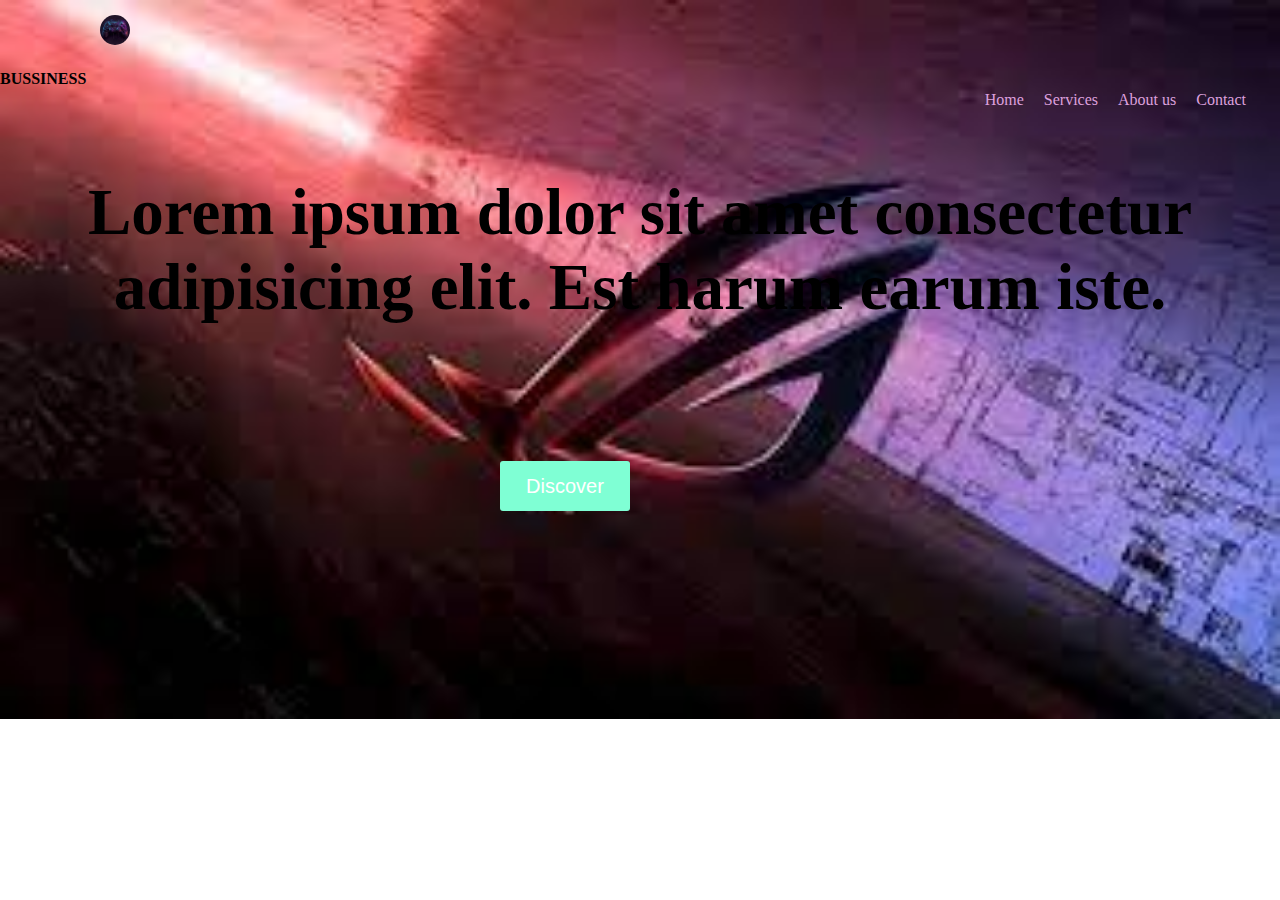
<file: css/index.html>
<!DOCTYPE html>
<html lang="en">
<head>
    <meta charset="UTF-8">
    <meta name="viewport" content="width=device-width, initial-scale=1.0">
    <title>Document</title>
    <link rel="shortcut icon" href="Photox.jpg" type="image/x-icon">   
    <link rel="stylesheet" href="style.css">
</head>
<body>
    <div>
        <div>
            <img src="down.jpg" alt="logo">
            <h4>BUSSINESS</h4>
        </div>

        <div>
            <nav>
                <ul>
                    <li>Home</li>
                    <li>Services</li>
                    <li>About us</li>
                    <li>Contact</li>
                </ul>
            </nav>
        </div>

        <h4 id="desc">Lorem ipsum dolor sit amet consectetur adipisicing elit. Est harum earum iste. </h4>
        <button>Discover</button>
    </div>
</body>
</html>
</file>
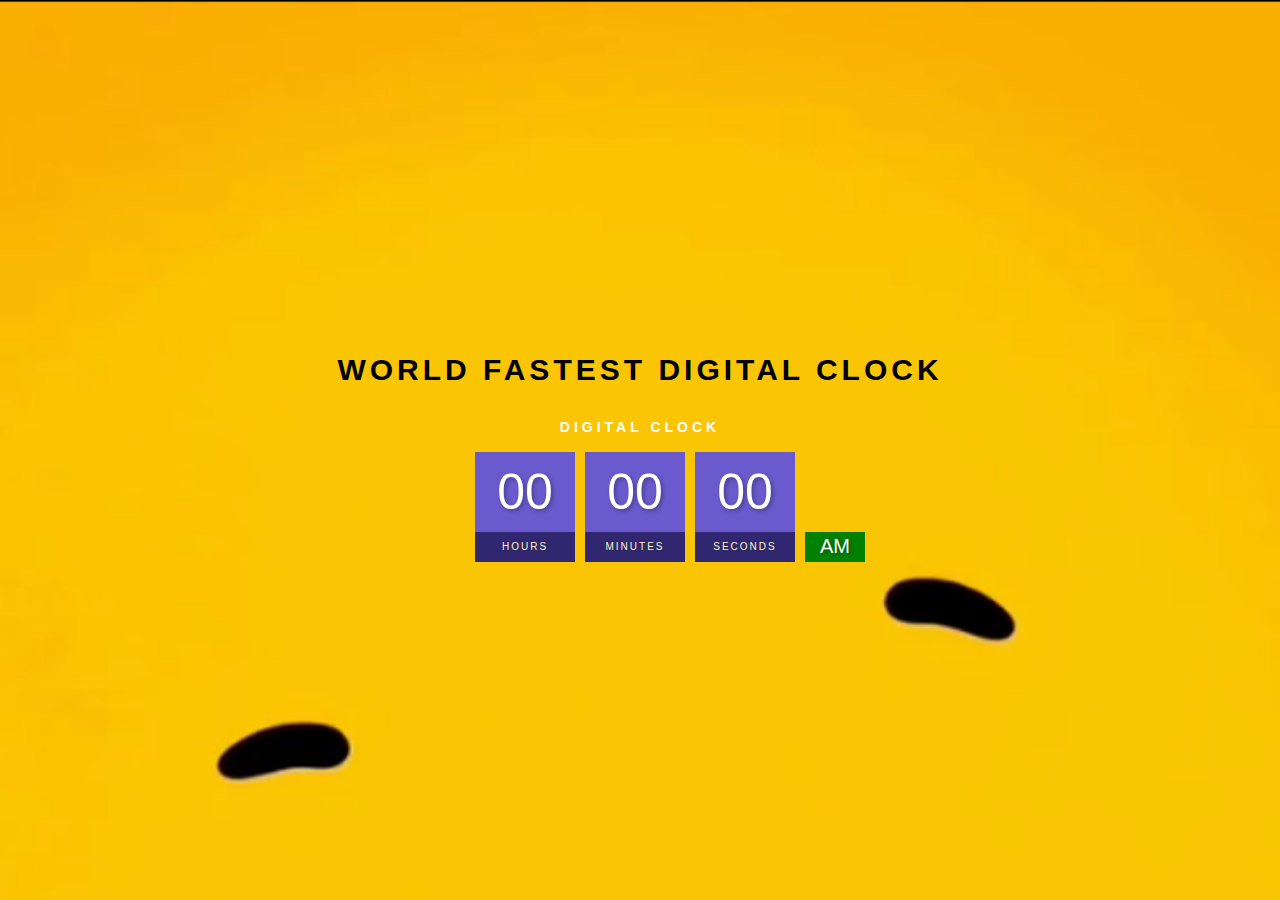
<file: dom/index.html>
<!DOCTYPE html>
<html lang="en">
<head>
    <meta charset="UTF-8"/>
    <meta http-equiv="X-UA-Compatible" content="IE=edge" />
    <meta name="viewport" content="width=device-width, initial-scale=1.0" />
    <title>Fastest digital clock</title>
    <link rel="stylesheet" href="style.css" />
</head>
<body>
    <h1>World fastest digital clock</h1>
    <h2>Digital clock</h2>
    <div class="clock">
        <div>
            <span  id="hour">00</span>
            <span class="text">Hours</span>
        </div>
         <div>
             <span id="minutes">00</span>
             <span class="text">Minutes</span>
        </div>
         <div>
             <span id="seconds">00</span>     
            <span class="text">Seconds</span>
        </div>
         <div>
             <span id="ampm">AM</span>
        </div>
    </div>    
    <script src="index.js"></script>
</body>
</html>
</file>
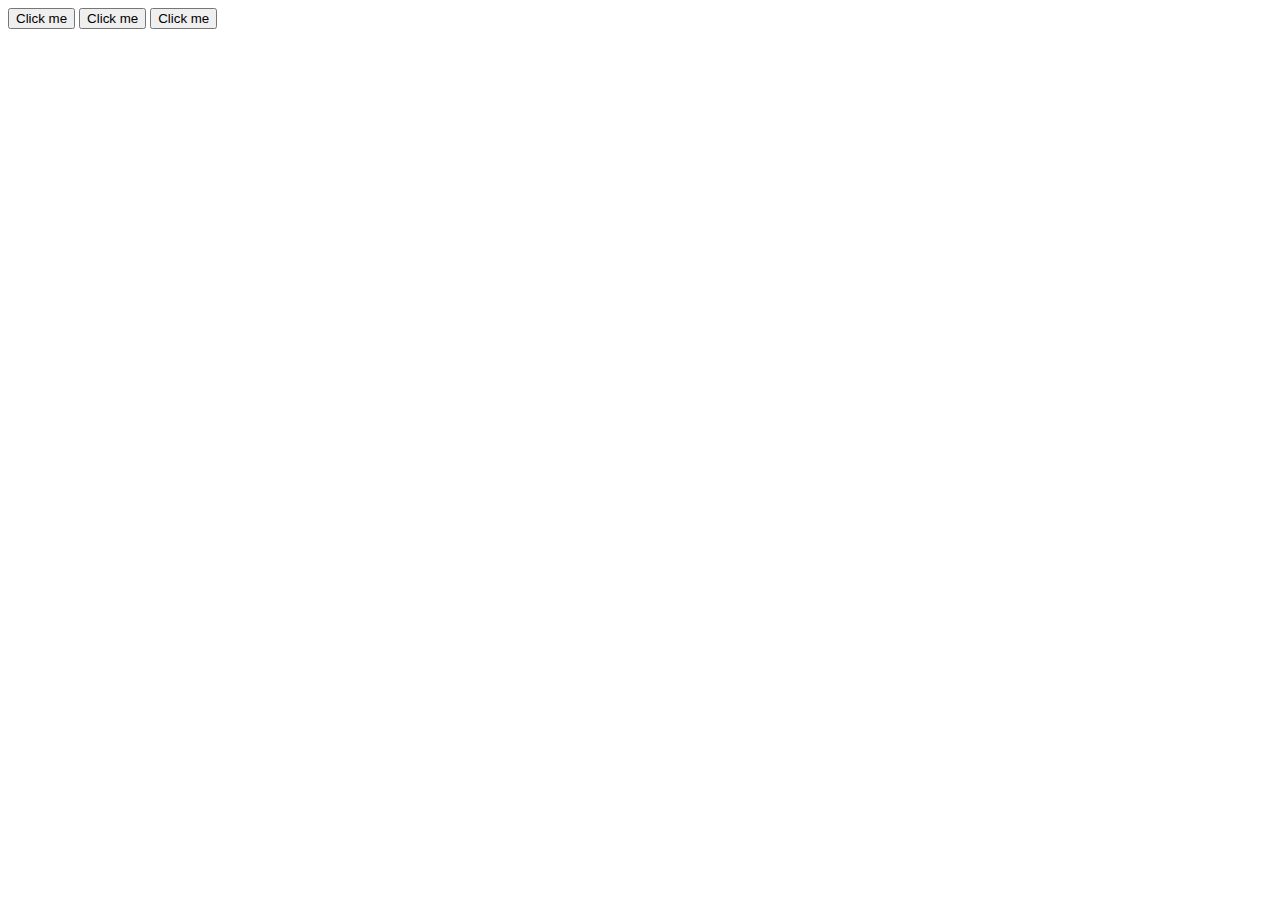
<file: js/index.html>
<!DOCTYPE html>
<html lang="en">
<head>
    <meta charset="UTF-8">
    <meta name="viewport" content="width=device-width, initial-scale=1.0">
    <title>Document</title>
    <script>
        function rem(){
            prompt('what is ur name')
        }
    </script>
 
<body>
    <button onclick="alert('Hello,how are you?')">Click me</button>
    <button onclick="rem('what is ur name')">Click me</button>

    <button onclick="remote('what is ur name')">Click me</button>

</body>
</html>
</file>
<file: css/style.css>
body{
    margin: 0;
    padding:0;
    background-image: url("Photox.jpg");
    background-repeat: no-repeat;
    background-size: 100%;
}

img{
    height: 30px;
    width: 30px;
    margin:15px 0  0 100px;
    border-radius: 50%;
}



#desc{
    text-align: center;
    font-size: 65px;
    color:lightgoldenrodyellow
    margin:80px 0 0 0; 
}

ul{
        display:flex;
        list-style: none;
        float: right;
        margin: -29px 24px 0 0 ;
}

li{
    padding: 10px;
    color:plum
}

button{
    background-color: aquamarine;
    color: rgb(255, 255, 255);
    border: none;
    height:50px;
    width:130px;
    border-radius: 3px;
    font-size: 20px;
    margin: 50px 0 0 500px;
}

button:hover{
    background-color: rgba;

}
</file>
<file: dom/style.css>
body {
    margin: 0;
    font-family: sans-serif;
    display: flex;
    flex-direction: column;
    align-items: center;
    height: 100vh;
    justify-content: center;
    background:url(IMG_9121.PNG);
    background-size: cover;
    overflow: hidden;
}

h1{
    text-align: center;
    color: black;
    font-size: 30px;
    letter-spacing: 4px;
    text-transform: uppercase;
    
}





h2 {
    text-transform: uppercase;
    letter-spacing: 4px;
    font-size: 14px;
    text-align: center;
    color: white;
}


.clock {
    display: flex;
}

.clock div{
    margin: 5px;
    position: relative;
}

.clock span {
    width: 100px;
    height: 80px;
    background: slateblue;
    opacity: 20;
    color: white;
    display: flex;
    justify-content: center;
    align-items: center;
    font-size: 50px;
    text-shadow: 2px 2px 4px rgba(0,0, 0, 0.3);
}

.clock .text {
    height: 30px;
    font-size: 10px;
    text-transform: uppercase;
    letter-spacing: 2px;
    background: darkblue;
    opacity: 0.8;
}

.clock #ampm {
    bottom: 0;
    position: absolute;
    width: 60px;
    height: 30px;
    font-size: 20px;
    background: green;
}
</file>
